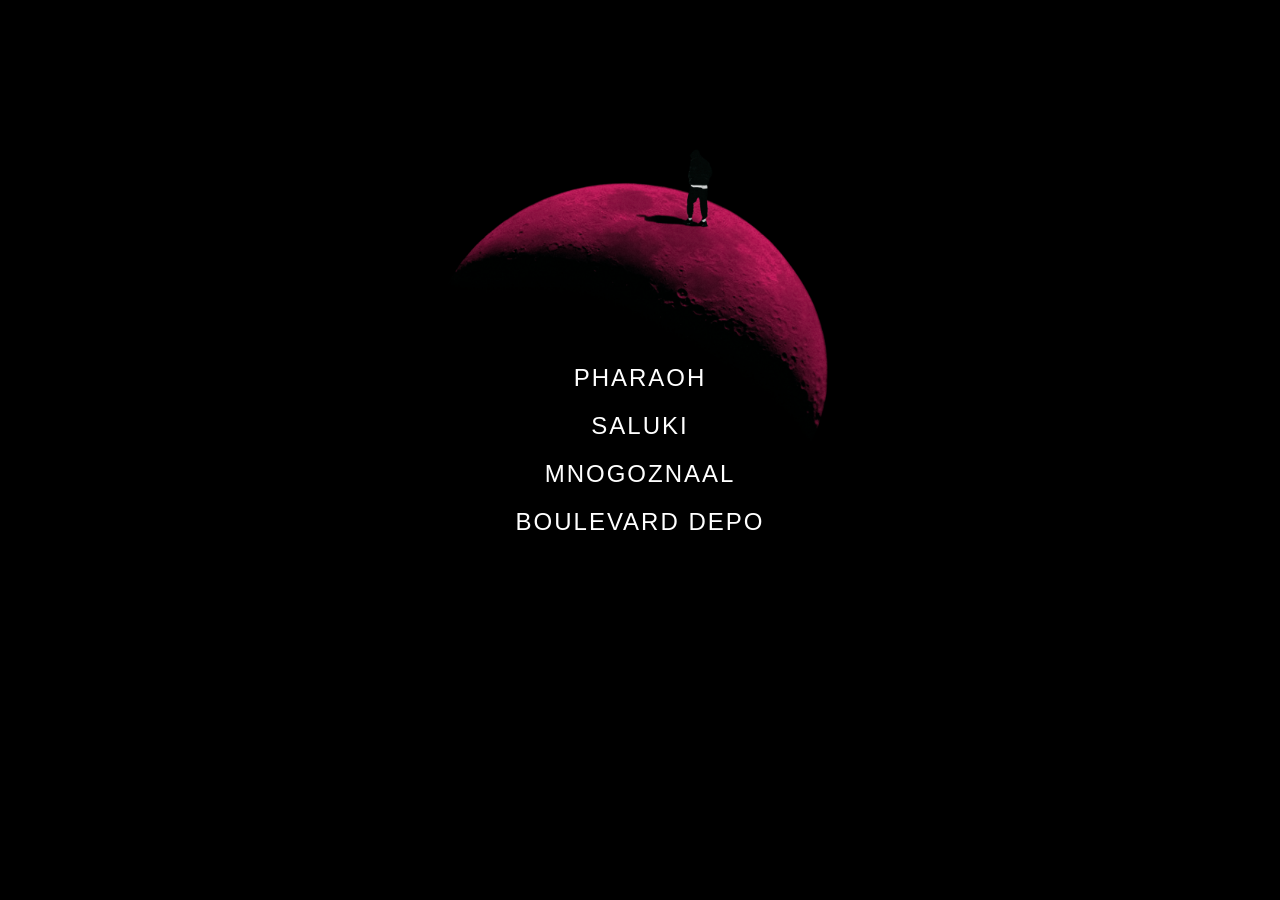
<file: index.html>
<!DOCTYPE html>
<html>
<head>
    <title>ГЛАВНАЯ</title>
    <link rel="stylesheet" href="style.css">
</head>

    <body class="index">
        <main class="index">
            <div><a href="pharaoh.html">PHARAOH</a></div>
            <div><a href="saluki.html">SALUKI</a></div>
            <div><a href="mnogoznaal.html">MNOGOZNAAL</a></div>
            <div><a href="depo.html">BOULEVARD DEPO</a></div>
        </main>

    <script>
        alert("Добро пожаловать на сайт о виниле новой школы!");

        console.log("Сайт загружен. Приятного просмотра!");
    </script>
</body>
</html>
</file>
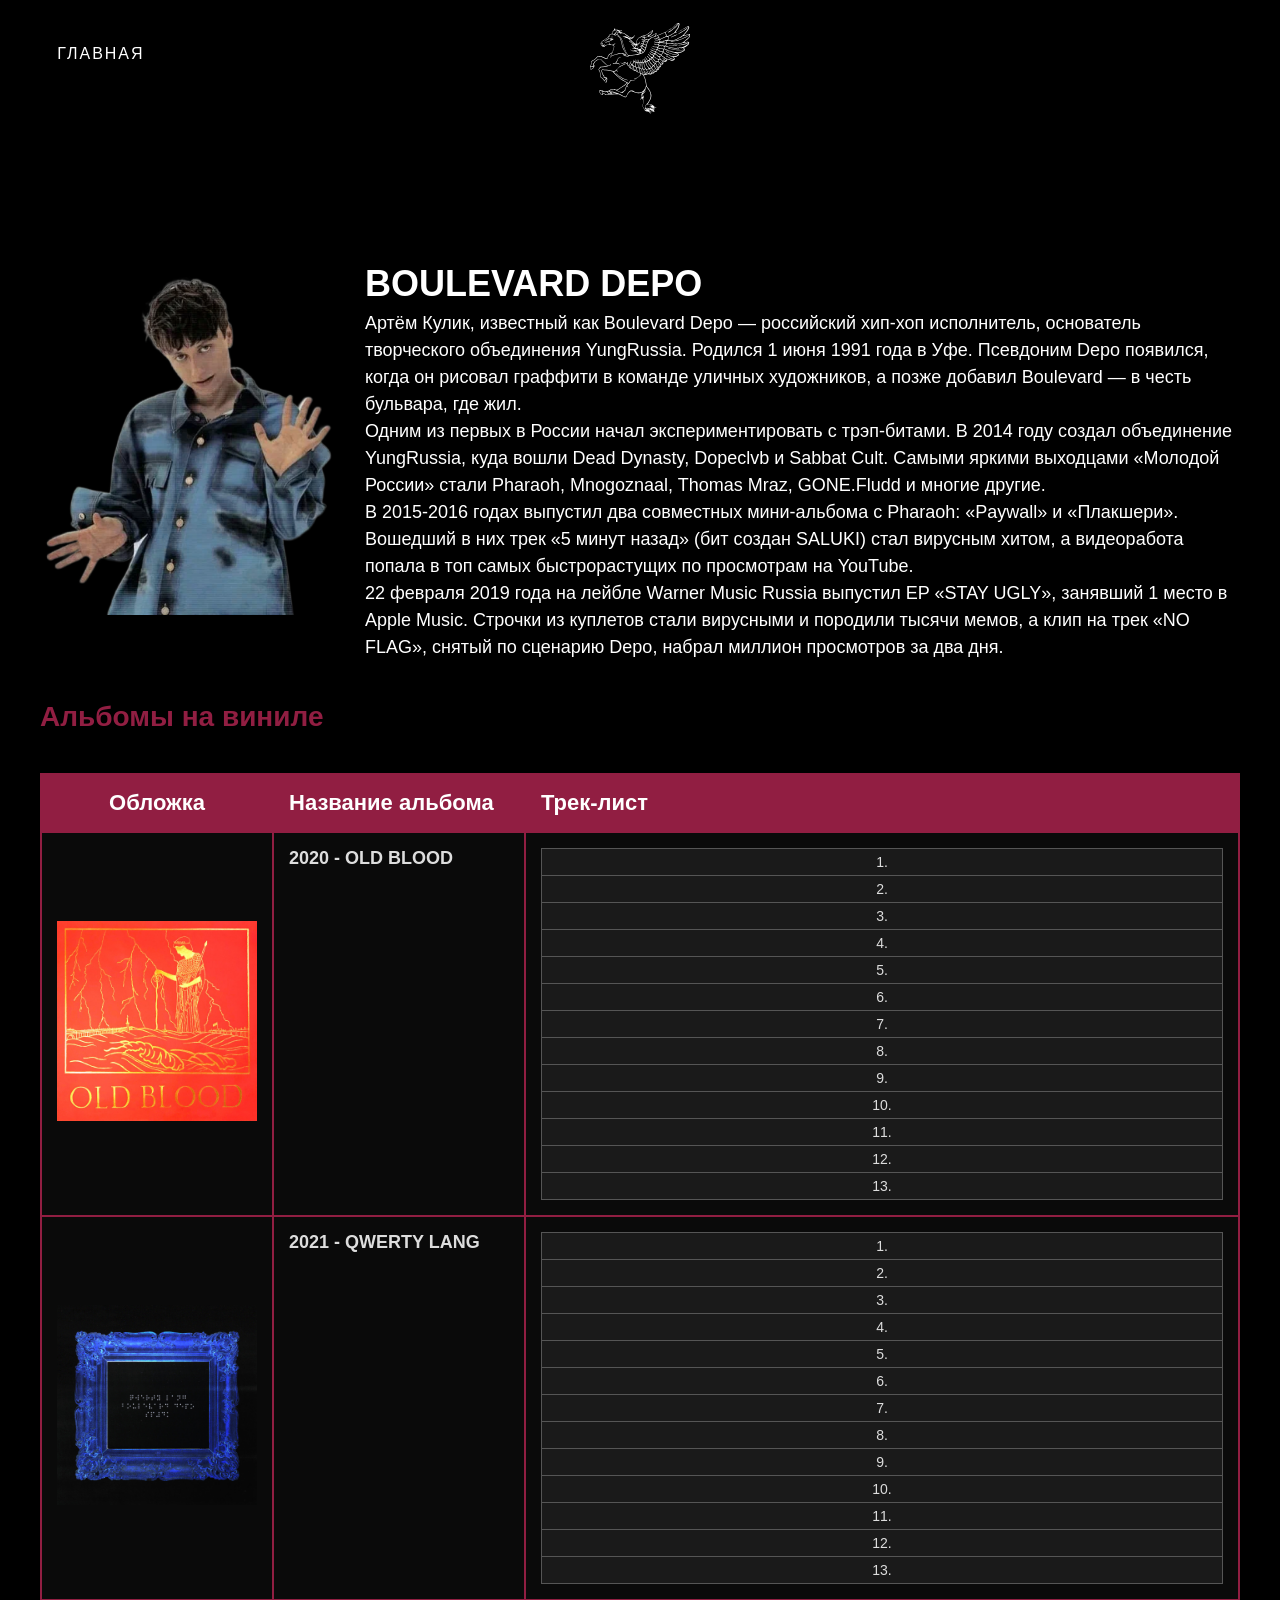
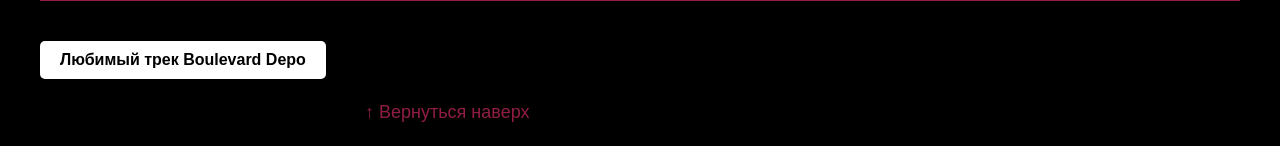
<file: depo.html>
<!DOCTYPE html>
<html lang="ru">
<head>
    <meta charset="UTF-8">
    <title>BOULEVARD DEPO — Винил новой школы</title>
    <link rel="stylesheet" href="style.css">
</head>
<body>
    <nav>
        <a href="index.html">ГЛАВНАЯ</a>
        <img src="images/pegasus.svg" width="100">
    </nav>

    <main>
        <img src="images/boulevard_depo.png" alt="Boulevard Depo">
        <h1>BOULEVARD DEPO</h1>

        <p>Артём Кулик, известный как Boulevard Depo — российский хип-хоп исполнитель, основатель творческого объединения YungRussia. Родился 1 июня 1991 года в Уфе. Псевдоним Depo появился, когда он рисовал граффити в команде уличных художников, а позже добавил Boulevard — в честь бульвара, где жил.</p>

        <p>Одним из первых в России начал экспериментировать с трэп-битами. В 2014 году создал объединение YungRussia, куда вошли Dead Dynasty, Dopeclvb и Sabbat Cult. Самыми яркими выходцами «Молодой России» стали Pharaoh, Mnogoznaal, Thomas Mraz, GONE.Fludd и многие другие.</p>

        <p>В 2015-2016 годах выпустил два совместных мини-альбома с Pharaoh: «Paywall» и «Плакшери». Вошедший в них трек «5 минут назад» (бит создан SALUKI) стал вирусным хитом, а видеоработа попала в топ самых быстрорастущих по просмотрам на YouTube.</p>

        <p>22 февраля 2019 года на лейбле Warner Music Russia выпустил EP «STAY UGLY», занявший 1 место в Apple Music. Строчки из куплетов стали вирусными и породили тысячи мемов, а клип на трек «NO FLAG», снятый по сценарию Depo, набрал миллион просмотров за два дня.</p>

        <h2><strong>Альбомы на виниле</strong></h2>

        <table>
            <thead>
                <tr>
                    <th>Обложка</th>
                    <th>Название альбома</th>
                    <th>Трек-лист</th>
                </tr>
            </thead>
            <tbody>
                <tr>
                    <td><img src="images/old_blood.jpg" width="200"></td>
                    <td><strong>2020 - OLD BLOOD</strong></td>
                    <td>
                        <table>
                            <tr><td>1. </td></tr>
                            <tr><td>2. </td></tr>
                            <tr><td>3. </td></tr>
                            <tr><td>4. </td></tr>
                            <tr><td>5. </td></tr>
                            <tr><td>6. </td></tr>
                            <tr><td>7. </td></tr>
                            <tr><td>8. </td></tr>
                            <tr><td>9. </td></tr>
                            <tr><td>10. </td></tr>
                            <tr><td>11. </td></tr>
                            <tr><td>12. </td></tr>
                            <tr><td>13. </td></tr>
                        </table>
                    </td>
                </tr>

                <tr>
                    <td><img src="images/qwerty_lang.jfif" width="200"></td>
                    <td><strong>2021 - QWERTY LANG</strong></td>
                    <td>
                        <table>
                            <tr><td>1. </td></tr>
                            <tr><td>2. </td></tr>
                            <tr><td>3. </td></tr>
                            <tr><td>4. </td></tr>
                            <tr><td>5. </td></tr>
                            <tr><td>6. </td></tr>
                            <tr><td>7. </td></tr>
                            <tr><td>8. </td></tr>
                            <tr><td>9. </td></tr>
                            <tr><td>10. </td></tr>
                            <tr><td>11. </td></tr>
                            <tr><td>12. </td></tr>
                            <tr><td>13. </td></tr>
                        </table>
                    </td>
                </tr>
            </tbody>
        </table>

        <button onclick="askFavorite()">Любимый трек Boulevard Depo</button>
        <p><a href="#top">↑ Вернуться наверх</a></p>
    </main>

    <script src="script.js"></script>
</body>
</html>
</file>
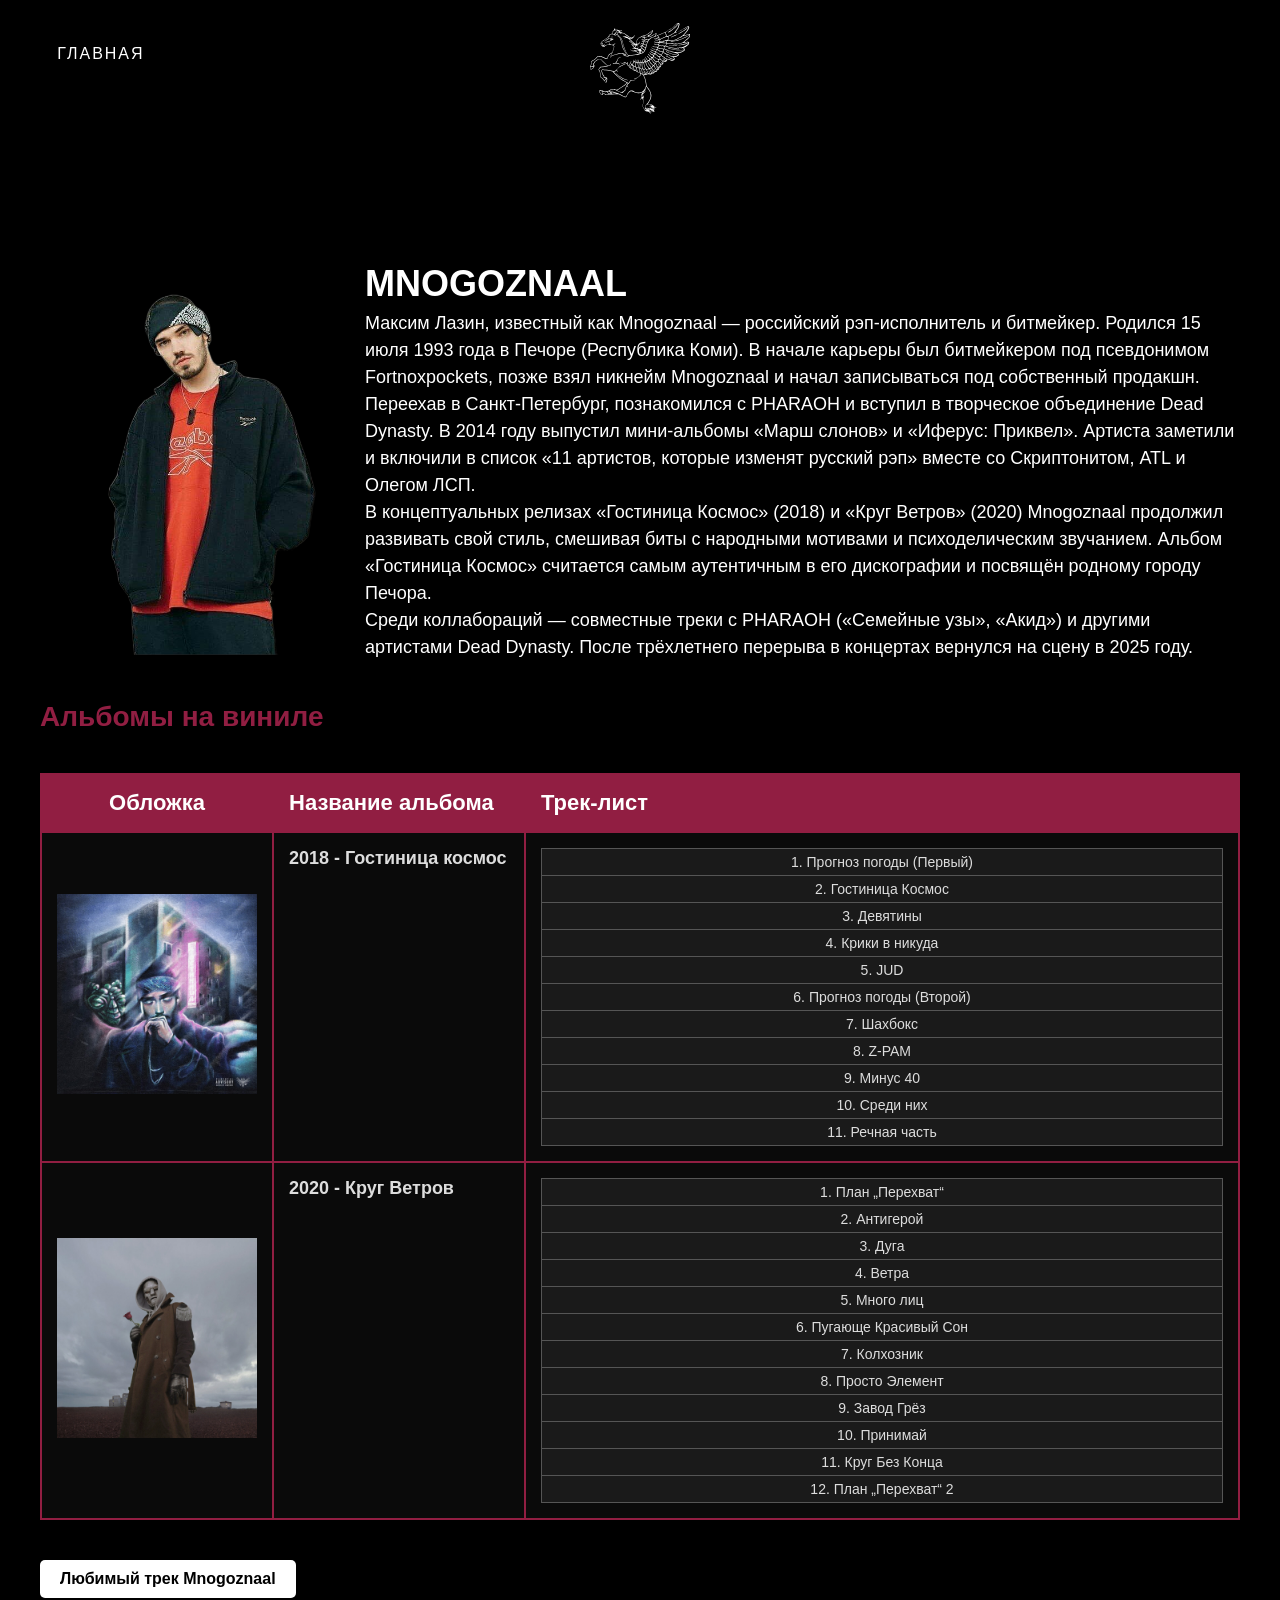
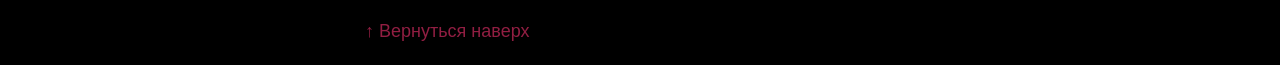
<file: mnogoznaal.html>
<!DOCTYPE html>
<html lang="ru">
<head>
    <meta charset="UTF-8">
    <title>MNOGOZNAAL — Винил новой школы</title>
    <link rel="stylesheet" href="style.css">
</head>
<body>
    <nav>
        <a href="index.html">ГЛАВНАЯ</a>
        <img src="images/pegasus.svg" width="100">
    </nav>

    <main>
        <img src="images/mnogoznaal.png" alt="Mnogoznaal">
        <h1>MNOGOZNAAL</h1>

        <p>Максим Лазин, известный как Mnogoznaal — российский рэп-исполнитель и битмейкер. Родился 15 июля 1993 года в Печоре (Республика Коми). В начале карьеры был битмейкером под псевдонимом Fortnoxpockets, позже взял никнейм Mnogoznaal и начал записываться под собственный продакшн.</p>

        <p>Переехав в Санкт-Петербург, познакомился с PHARAOH и вступил в творческое объединение Dead Dynasty. В 2014 году выпустил мини-альбомы «Марш слонов» и «Иферус: Приквел». Артиста заметили и включили в список «11 артистов, которые изменят русский рэп» вместе со Скриптонитом, ATL и Олегом ЛСП.</p>

        <p>В концептуальных релизах «Гостиница Космос» (2018) и «Круг Ветров» (2020) Mnogoznaal продолжил развивать свой стиль, смешивая биты с народными мотивами и психоделическим звучанием. Альбом «Гостиница Космос» считается самым аутентичным в его дискографии и посвящён родному городу Печора.</p>

        <p>Среди коллабораций — совместные треки с PHARAOH («Семейные узы», «Акид») и другими артистами Dead Dynasty. После трёхлетнего перерыва в концертах вернулся на сцену в 2025 году.</p>

        <h2><strong>Альбомы на виниле</strong></h2>

        <table>
            <thead>
                <tr>
                    <th>Обложка</th>
                    <th>Название альбома</th>
                    <th>Трек-лист</th>
                </tr>
            </thead>
            <tbody>
                <tr>
                    <td><img src="images/gostinicha_kosmos.jfif" width="200"></td>
                    <td><strong>2018 - Гостиница космос</strong></td>
                    <td>
                        <table>
                            <tr><td>1. Прогноз погоды (Первый)</td></tr>
                            <tr><td>2. Гостиница Космос</td></tr>
                            <tr><td>3. Девятины</td></tr>
                            <tr><td>4. Крики в никуда</td></tr>
                            <tr><td>5. JUD</td></tr>
                            <tr><td>6. Прогноз погоды (Второй)</td></tr>
                            <tr><td>7. Шахбокс</td></tr>
                            <tr><td>8. Z-PAM</td></tr>
                            <tr><td>9. Минус 40</td></tr>
                            <tr><td>10. Среди них</td></tr>
                            <tr><td>11. Речная часть</td></tr>
                        </table>
                    </td>
                </tr>

                <tr>
                    <td><img src="images/krug_vetrov.jfif" width="80"></td>
                    <td><strong>2020 - Круг Ветров</strong></td>
                    <td>
                        <table>
                            <tr><td>1. План „Перехват“</td></tr>
                            <tr><td>2. Антигерой</td></tr>
                            <tr><td>3. Дуга</td></tr>
                            <tr><td>4. Ветра</td></tr>
                            <tr><td>5. Много лиц</td></tr>
                            <tr><td>6. Пугающе Красивый Сон</td></tr>
                            <tr><td>7. Колхозник</td></tr>
                            <tr><td>8. Просто Элемент</td></tr>
                            <tr><td>9. Завод Грёз</td></tr>
                            <tr><td>10. Принимай</td></tr>
                            <tr><td>11. Круг Без Конца</td></tr>
                            <tr><td>12. План „Перехват“ 2</td></tr>
                        </table>
                    </td>
                </tr>
            </tbody>
        </table>

        <button onclick="askFavorite()">Любимый трек Mnogoznaal</button>
        <p><a href="#top">↑ Вернуться наверх</a></p>
    </main>

    <script src="script.js"></script>
</body>
</html>
</file>
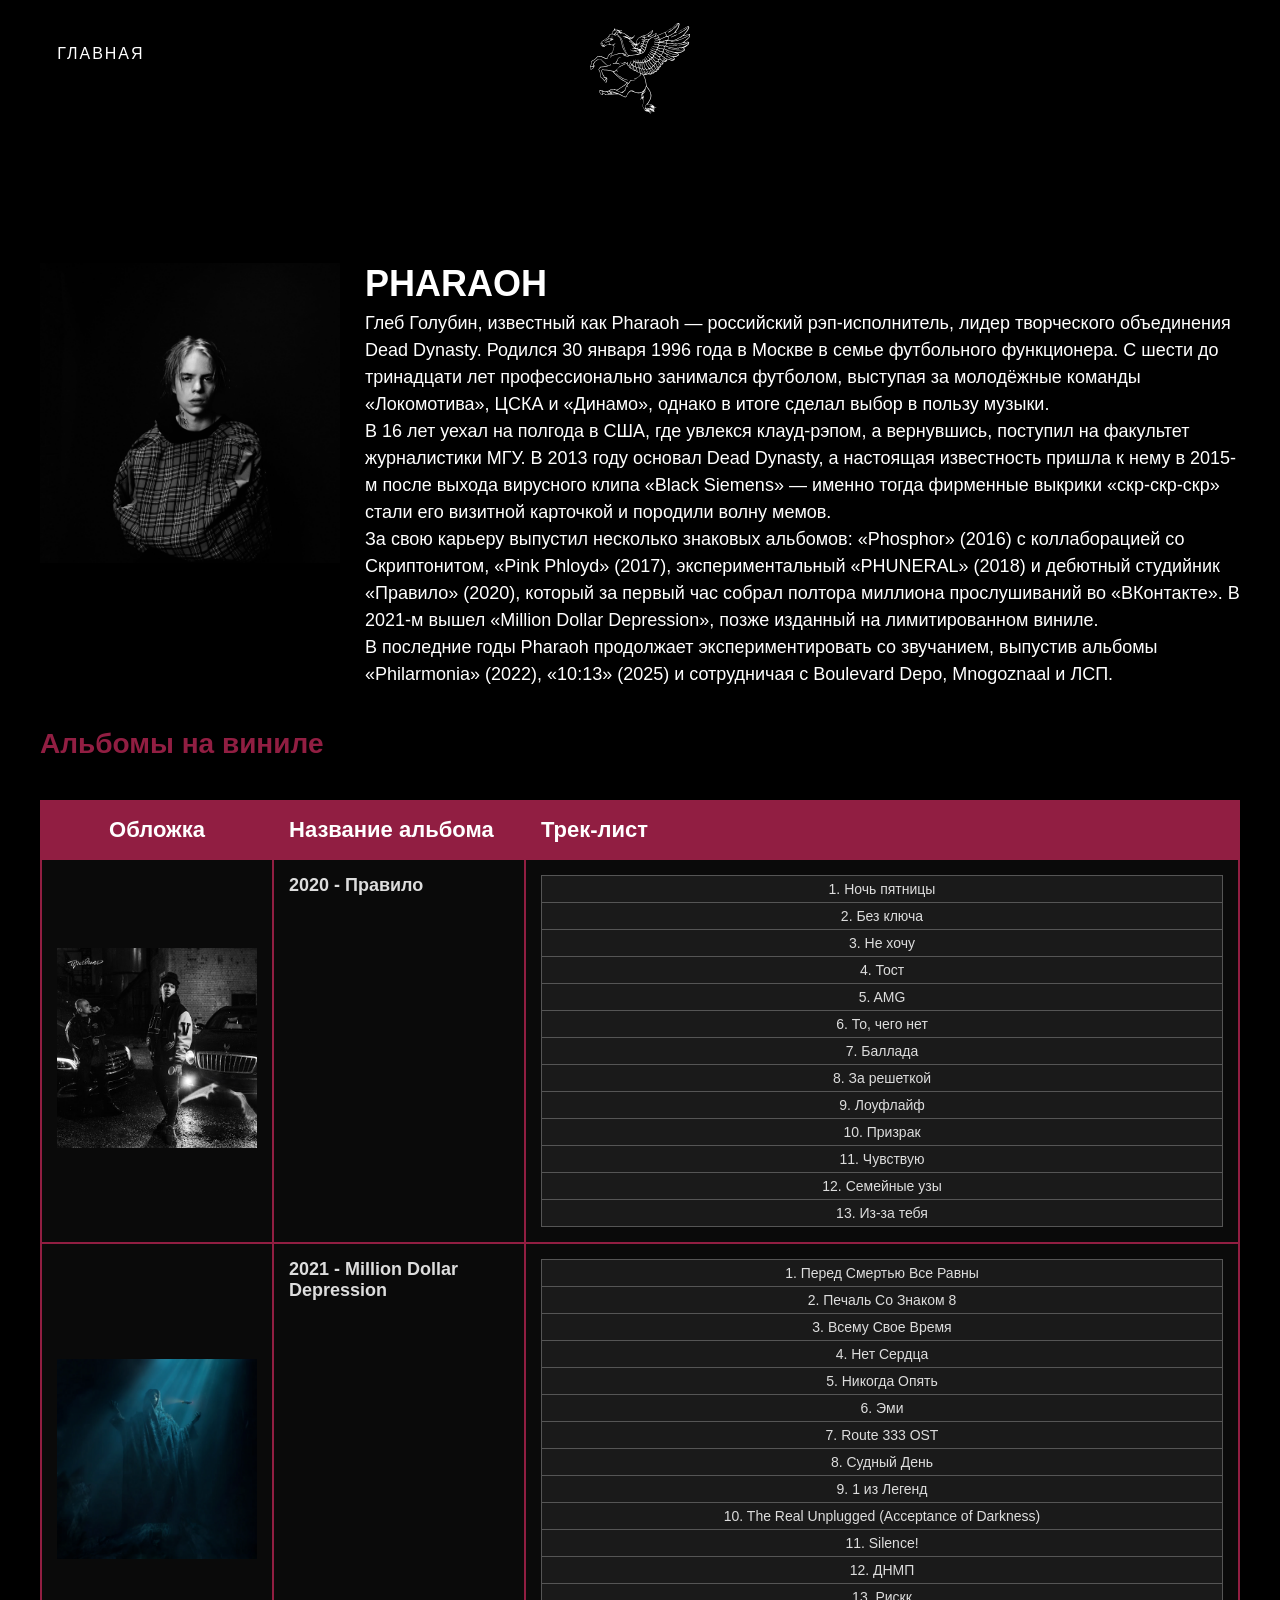
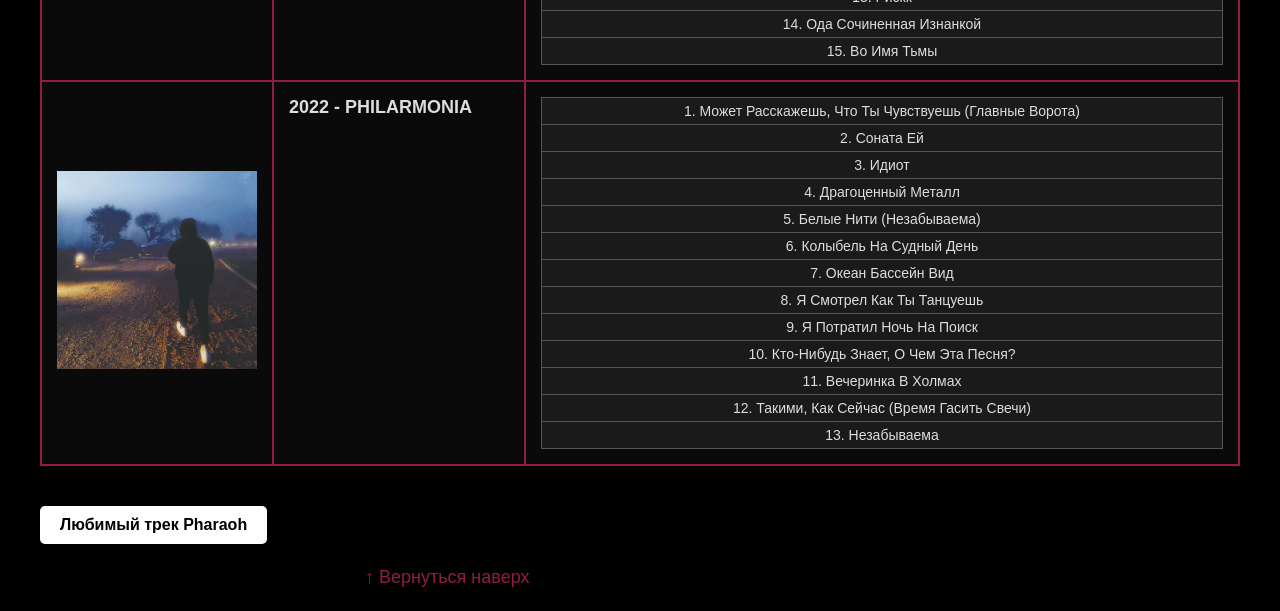
<file: pharaoh.html>
<!DOCTYPE html>
<html lang="ru">
<head>
    <meta charset="UTF-8">
    <title>PHARAOH — Винил новой школы</title>
    <link rel="stylesheet" href="style.css">
</head>
<body>
    <nav>
        <a href="index.html">ГЛАВНАЯ</a>
        <img src="images/pegasus.svg" width="100">
    </nav>

    <main>
        <img src="images/pharaoh.jpg" alt="Pharaoh">
        <h1>PHARAOH</h1>

        <p>Глеб Голубин, известный как Pharaoh — российский рэп-исполнитель, лидер творческого объединения Dead Dynasty. Родился 30 января 1996 года в Москве в семье футбольного функционера. С шести до тринадцати лет профессионально занимался футболом, выступая за молодёжные команды «Локомотива», ЦСКА и «Динамо», однако в итоге сделал выбор в пользу музыки.</p>

        <p>В 16 лет уехал на полгода в США, где увлекся клауд-рэпом, а вернувшись, поступил на факультет журналистики МГУ. В 2013 году основал Dead Dynasty, а настоящая известность пришла к нему в 2015-м после выхода вирусного клипа «Black Siemens» — именно тогда фирменные выкрики «скр-скр-скр» стали его визитной карточкой и породили волну мемов.</p>

        <p>За свою карьеру выпустил несколько знаковых альбомов: «Phosphor» (2016) с коллаборацией со Скриптонитом, «Pink Phloyd» (2017), экспериментальный «PHUNERAL» (2018) и дебютный студийник «Правило» (2020), который за первый час собрал полтора миллиона прослушиваний во «ВКонтакте». В 2021-м вышел «Million Dollar Depression», позже изданный на лимитированном виниле.</p>

        <p>В последние годы Pharaoh продолжает экспериментировать со звучанием, выпустив альбомы «Philarmonia» (2022), «10:13» (2025) и сотрудничая с Boulevard Depo, Mnogoznaal и ЛСП.</p>

        <h2><strong>Альбомы на виниле</strong></h2>

        <table>
            <thead>
                <tr>
                    <th>Обложка</th>
                    <th>Название альбома</th>
                    <th>Трек-лист</th>
                </tr>
            </thead>
            <tbody>
                <tr>
                    <td><img src="images/the_rule.jpg" width="200"></td>
                    <td><strong>2020 - Правило</strong></td>
                    <td>
                        <table>
                            <tr><td>1. Ночь пятницы</td></tr>
                            <tr><td>2. Без ключа</td></tr>
                            <tr><td>3. Не хочу</td></tr>
                            <tr><td>4. Тост</td></tr>
                            <tr><td>5. AMG</td></tr>
                            <tr><td>6. То, чего нет</td></tr>
                            <tr><td>7. Баллада</td></tr>
                            <tr><td>8. За решеткой</td></tr>
                            <tr><td>9. Лоуфлайф</td></tr>
                            <tr><td>10. Призрак</td></tr>
                            <tr><td>11. Чувствую</td></tr>
                            <tr><td>12. Семейные узы</td></tr>
                            <tr><td>13. Из-за тебя</td></tr>
                        </table>
                    </td>
                </tr>

                <tr>
                    <td><img src="images/million_dollar_depression.webp.png" width="200"></td>
                    <td><strong>2021 - Million Dollar Depression</strong></td>
                    <td>
                        <table>
                            <tr><td>1. Перед Смертью Все Равны</td></tr>
                            <tr><td>2. Печаль Со Знаком 8</td></tr>
                            <tr><td>3. Всему Свое Время</td></tr>
                            <tr><td>4. Нет Сердца</td></tr>
                            <tr><td>5. Никогда Опять</td></tr>
                            <tr><td>6. Эми</td></tr>
                            <tr><td>7. Route 333 OST</td></tr>
                            <tr><td>8. Судный День</td></tr>
                            <tr><td>9. 1 из Легенд</td></tr>
                            <tr><td>10. The Real Unplugged (Acceptance of Darkness)</td></tr>
                            <tr><td>11. Silence!</td></tr>
                            <tr><td>12. ДНМП</td></tr>
                            <tr><td>13. Рискк</td></tr>
                            <tr><td>14. Ода Сочиненная Изнанкой</td></tr>
                            <tr><td>15. Во Имя Тьмы</td></tr>
                        </table>
                    </td>
                </tr>

                <tr>
                    <td><img src="images/philarmonia.webp" width="200"></td>
                    <td><strong>2022 - PHILARMONIA</strong></td>
                    <td>
                        <table>
                            <tr><td>1. Может Расскажешь, Что Ты Чувствуешь (Главные Ворота)</td></tr>
                            <tr><td>2. Соната Ей</td></tr>
                            <tr><td>3. Идиот</td></tr>
                            <tr><td>4. Драгоценный Металл</td></tr>
                            <tr><td>5. Белые Нити (Незабываема)</td></tr>
                            <tr><td>6. Колыбель На Судный День</td></tr>
                            <tr><td>7. Океан Бассейн Вид</td></tr>
                            <tr><td>8. Я Смотрел Как Ты Танцуешь</td></tr>
                            <tr><td>9. Я Потратил Ночь На Поиск</td></tr>
                            <tr><td>10. Кто-Нибудь Знает, О Чем Эта Песня?</td></tr>
                            <tr><td>11. Вечеринка В Холмах</td></tr>
                            <tr><td>12. Такими, Как Сейчас (Время Гасить Свечи)</td></tr>
                            <tr><td>13. Незабываема</td></tr>
                        </table>
                    </td>
                </tr>
            </tbody>
        </table>

        <button onclick="askFavorite()">Любимый трек Pharaoh</button>
        <p><a href="#top">↑ Вернуться наверх</a></p>
    </main>

    <script src="script.js"></script>
</body>
</html>
</file>
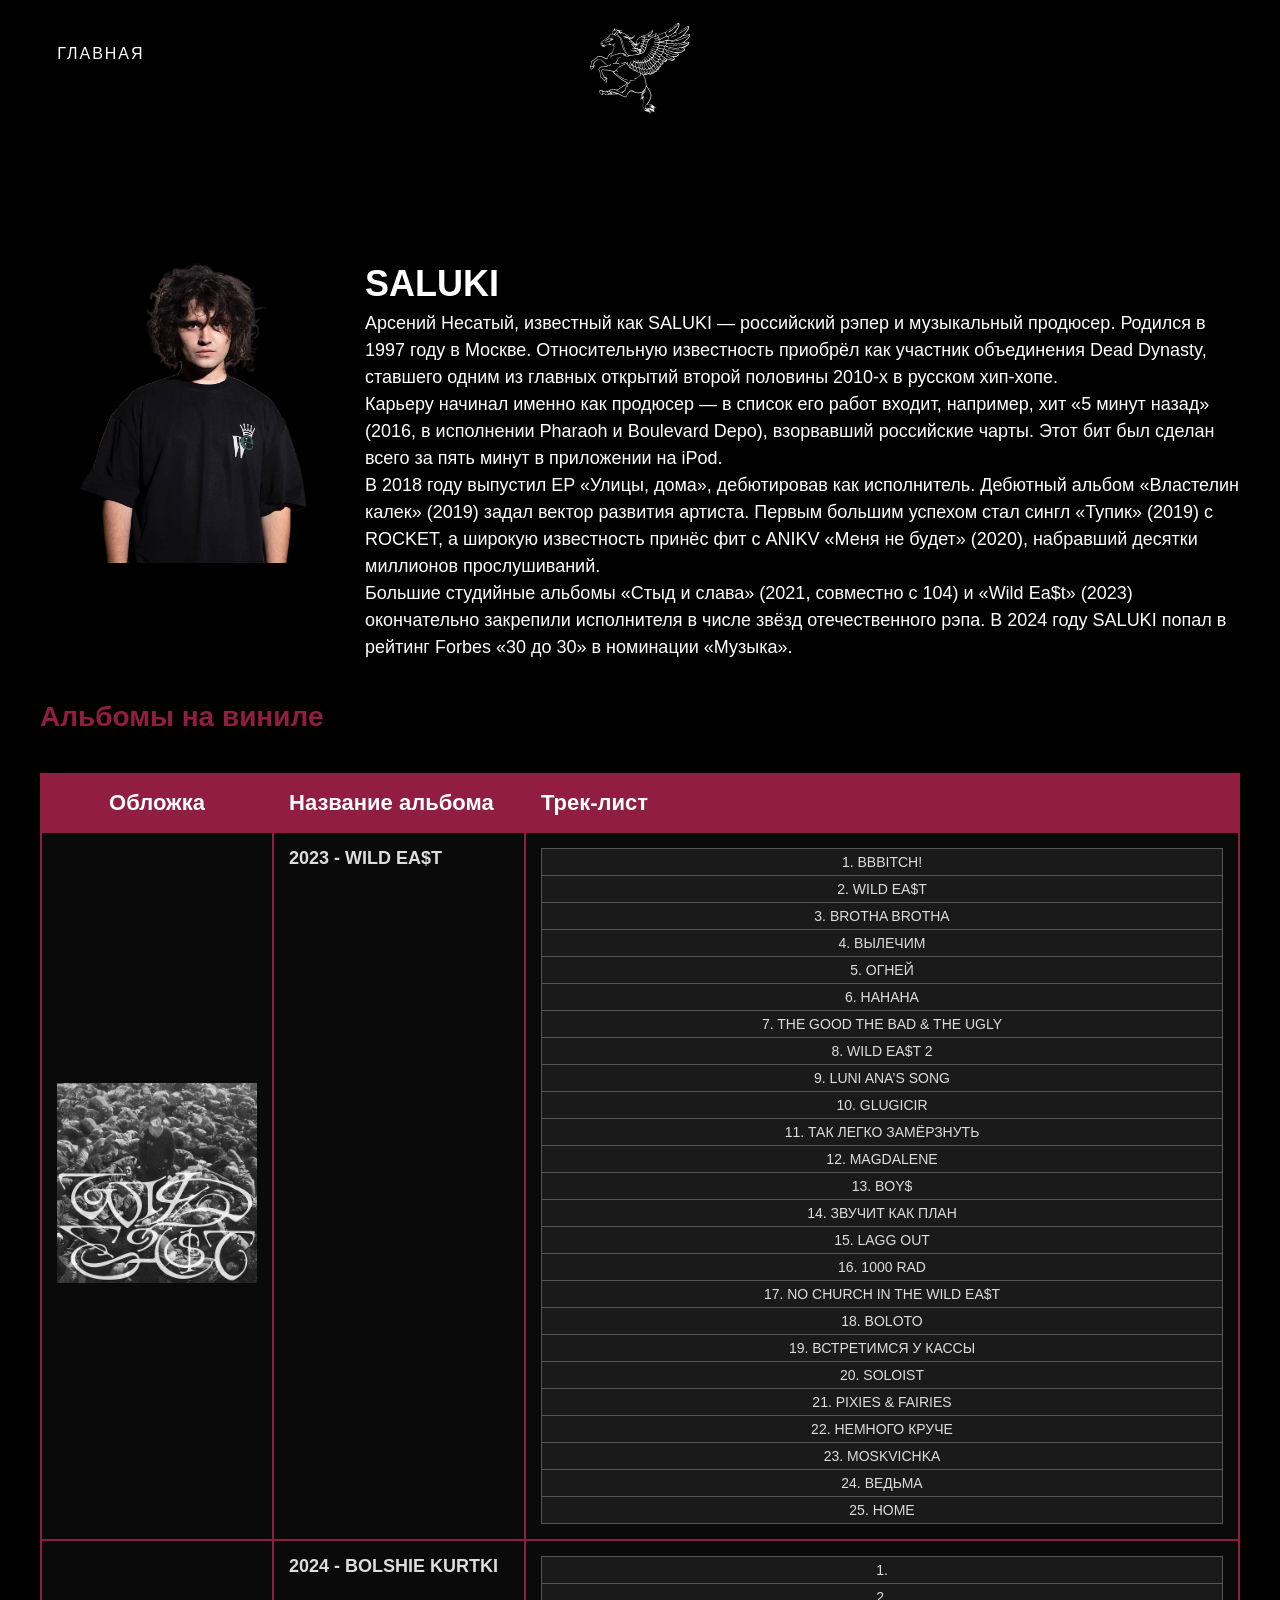
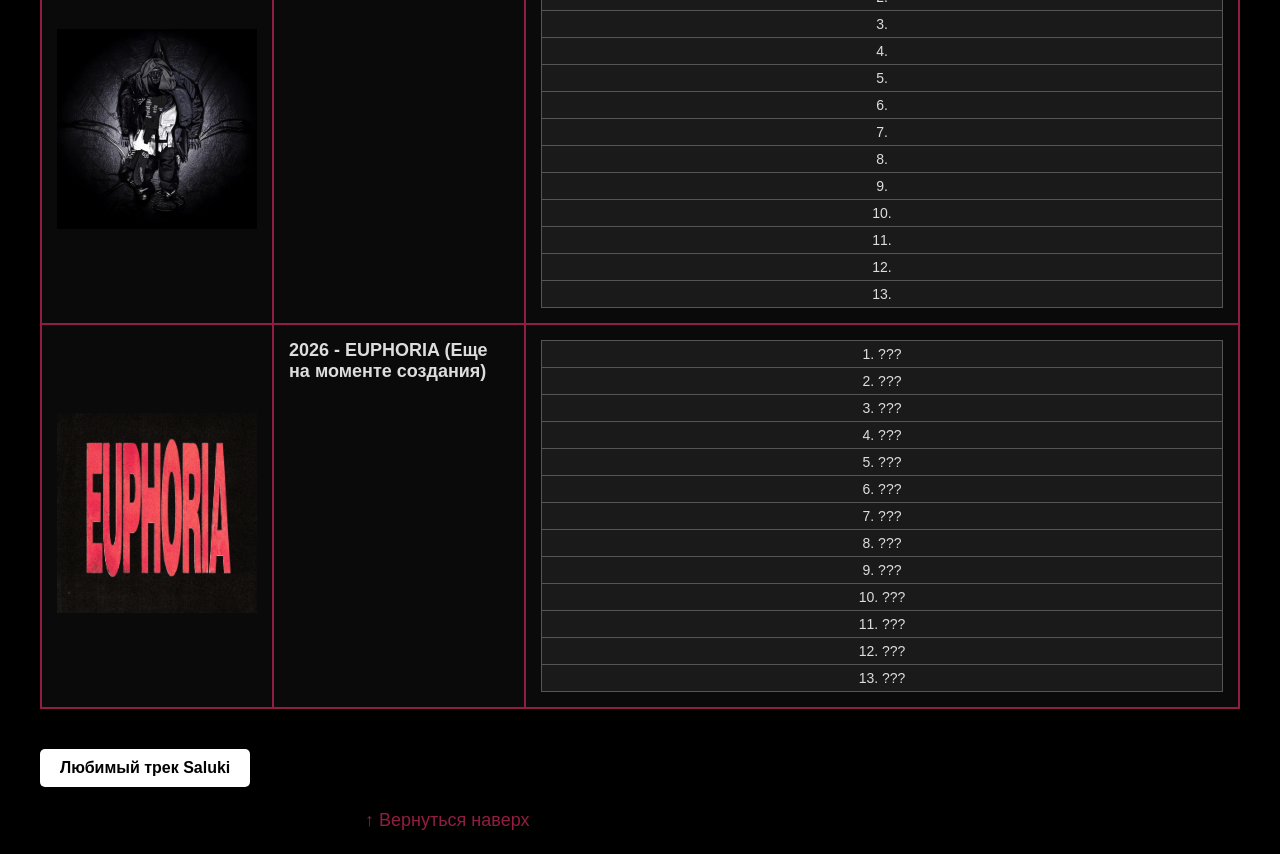
<file: saluki.html>
<!DOCTYPE html>
<html lang="ru">
<head>
    <meta charset="UTF-8">
    <title>SALUKI — Винил новой школы</title>
    <link rel="stylesheet" href="style.css">
</head>
<body>
    <nav>
        <a href="index.html">ГЛАВНАЯ</a>
        <img src="images/pegasus.svg" width="100">
    </nav>

    <main>
        <img src="images/saluki.png" alt="Saluki">
        <h1>SALUKI</h1>

        <p class="special">Арсений Несатый, известный как SALUKI — российский рэпер и музыкальный продюсер. Родился в 1997 году в Москве. Относительную известность приобрёл как участник объединения Dead Dynasty, ставшего одним из главных открытий второй половины 2010-х в русском хип-хопе.</p>

        <p>Карьеру начинал именно как продюсер — в список его работ входит, например, хит «5 минут назад» (2016, в исполнении Pharaoh и Boulevard Depo), взорвавший российские чарты. Этот бит был сделан всего за пять минут в приложении на iPod.</p>

        <p>В 2018 году выпустил EP «Улицы, дома», дебютировав как исполнитель. Дебютный альбом «Властелин калек» (2019) задал вектор развития артиста. Первым большим успехом стал сингл «Тупик» (2019) с ROCKET, а широкую известность принёс фит с ANIKV «Меня не будет» (2020), набравший десятки миллионов прослушиваний.</p>

        <p>Большие студийные альбомы «Стыд и слава» (2021, совместно с 104) и «Wild Ea$t» (2023) окончательно закрепили исполнителя в числе звёзд отечественного рэпа. В 2024 году SALUKI попал в рейтинг Forbes «30 до 30» в номинации «Музыка».</p>

        <h2><strong>Альбомы на виниле</strong></h2>

        <table>
            <thead>
                <tr>
                    <th>Обложка</th>
                    <th>Название альбома</th>
                    <th>Трек-лист</th>
                </tr>
            </thead>
            <tbody>
                <tr>
                    <td><img src="images/wild_east.jpg" width="200"></td>
                    <td><strong>2023 - WILD EA$T</strong></td>
                    <td>
                        <table>
                            <tr><td>1. BBBITCH!</td></tr>
                            <tr><td>2. WILD EA$T</td></tr>
                            <tr><td>3. BROTHA BROTHA</td></tr>
                            <tr><td>4. ВЫЛЕЧИМ</td></tr>
                            <tr><td>5. ОГНЕЙ</td></tr>
                            <tr><td>6. HAHAHA</td></tr>
                            <tr><td>7. THE GOOD THE BAD & THE UGLY</td></tr>
                            <tr><td>8. WILD EA$T 2</td></tr>
                            <tr><td>9. LUNI ANA’S SONG</td></tr>
                            <tr><td>10. GLUGICIR</td></tr>
                            <tr><td>11. ТАК ЛЕГКО ЗАМЁРЗНУТЬ</td></tr>
                            <tr><td>12. MAGDALENE</td></tr>
                            <tr><td>13. BOY$</td></tr>
                            <tr><td>14. ЗВУЧИТ КАК ПЛАН</td></tr>
                            <tr><td>15. LAGG OUT</td></tr>
                            <tr><td>16. 1000 RAD </td></tr>
                            <tr><td>17. NO CHURCH IN THE WILD EA$T</td></tr>
                            <tr><td>18. BOLOTO</td></tr>
                            <tr><td>19. ВСТРЕТИМСЯ У КАССЫ</td></tr>
                            <tr><td>20. SOLOIST</td></tr>
                            <tr><td>21. PIXIES & FAIRIES</td></tr>
                            <tr><td>22. НЕМНОГО КРУЧЕ</td></tr>
                            <tr><td>23. MOSKVICHKA</td></tr>
                            <tr><td>24. ВЕДЬМА</td></tr>
                            <tr><td>25. HOME</td></tr>
                        </table>
                    </td>
                </tr>

                <tr>
                    <td><img src="images/bolshie_kurtki.webp" width="80"></td>
                    <td><strong>2024 - BOLSHIE KURTKI</strong></td>
                    <td>
                        <table>
                            <tr><td>1. </td></tr>
                            <tr><td>2. </td></tr>
                            <tr><td>3. </td></tr>
                            <tr><td>4. </td></tr>
                            <tr><td>5. </td></tr>
                            <tr><td>6. </td></tr>
                            <tr><td>7. </td></tr>
                            <tr><td>8. </td></tr>
                            <tr><td>9. </td></tr>
                            <tr><td>10. </td></tr>
                            <tr><td>11. </td></tr>
                            <tr><td>12. </td></tr>
                            <tr><td>13. </td></tr>
                        </table>
                    </td>
                </tr>

                <tr>
                    <td><img src="images/euphoria.png" width="80"></td>
                    <td><strong>2026 - EUPHORIA (Еще на моменте создания)</strong></td>
                    <td>
                        <table>
                            <tr><td>1. ??? </td></tr>
                            <tr><td>2. ??? </td></tr>
                            <tr><td>3. ??? </td></tr>
                            <tr><td>4. ??? </td></tr>
                            <tr><td>5. ??? </td></tr>
                            <tr><td>6. ??? </td></tr>
                            <tr><td>7. ??? </td></tr>
                            <tr><td>8. ??? </td></tr>
                            <tr><td>9. ??? </td></tr>
                            <tr><td>10. ??? </td></tr>
                            <tr><td>11. ??? </td></tr>
                            <tr><td>12. ??? </td></tr>
                            <tr><td>13. ??? </td></tr>
                        </table>
                    </td>
                </tr>
            </tbody>
        </table>

        <button onclick="askFavorite()">Любимый трек Saluki</button>
        <p><a href="#top">↑ Вернуться наверх</a></p>
    </main>

    <script src="script.js"></script>
</body>
</html>
</file>
<file: style.css>
* {
    scroll-behavior: smooth;
}

body {
    background-color: #000;
    color: white;
    font-family: "Forum", sans-serif;
    font-size: 18px;
    margin: 0;
    padding: 20px;
}

nav {
    display: flex;
    position: relative;
    gap: 20px;
    margin-bottom: 50px;
}

nav a {
    color: white;
    text-decoration: none;
    letter-spacing: 2px;
    font-family: "Forum", sans-serif;
    font-size: 16px;
    margin-top: 2%;
    margin-left: 3%;
}

nav img {
    position: absolute;
    left: 50%;
    transform: translateX(-50%);
    width: 100px;
    top: 7%;
}

main {
    position: relative;
    max-width: 1200px;
    margin: 0 auto;
}

main img {
    float: left;
    margin-right: 20px;
    width: 300px;
    position: relative;
    top: 150px;
}

main h1 {
    margin-left: 325px;
    position: relative;
    top: 150px;
    font-size: 36px;
}

main p {
    margin: 0;
    padding-left: 325px;
    line-height: 1.5;
}

main p:first-of-type {
    margin-top: 155px;
}

/* ========== СТИЛИ ДЛЯ ТАБЛИЦЫ ========== */
main table {
    width: 100%;
    margin: 40px 0;
    border-collapse: collapse;
    background-color: #0a0a0a;
    position: static;
}

main table * {
    position: static;
    float: none;
    top: auto;
    margin: 0;
    padding: 0;
}

main table th,
main table td {
    border: 2px solid #911e42;
    padding: 15px;
    vertical-align: top;
    text-align: left;
}

main table th {
    background-color: #911e42;
    color: white;
    font-size: 22px;
    font-weight: bold;
}

main table td {
    color: #ddd;
}

/* Ширина столбцов */
main table th:first-child,
main table td:first-child {
    width: 200px;
    text-align: center;
    vertical-align: middle;
}

main table th:nth-child(2),
main table td:nth-child(2) {
    width: 220px;
}

main table th:last-child,
main table td:last-child {
    width: auto;
}

/* Обложки внутри таблицы */
main table td img {
    width: 200px;
    height: auto;
    float: none;
    display: inline-block;
    top: 0;
    margin: 0;
}

/* Вложенная таблица (трек-лист) */
main table table {
    width: 100%;
    margin: 0;
    background-color: #1a1a1a;
    border-collapse: collapse;
}

main table table td {
    border: 1px solid #555;
    padding: 5px 8px;
    font-size: 14px;
}

/* Заголовок h2 над таблицей */
main h2 {
    margin-left: 0;
    padding-left: 0;
    position: static;
    color: #911e42;
    font-size: 28px;
    margin-top: 40px;
}

/* Кнопка */
button {
    background-color: white;
    color: #000;
    border: none;
    padding: 10px 20px;
    font-size: 16px;
    font-weight: bold;
    border-radius: 5px;
    cursor: pointer;
    margin: 20px 0;
    display: block;
}

button:hover {
    background-color: #911e42;
    color: white;
}

/* Ссылки */
a {
    color: #911e42;
    text-decoration: none;
}

a:hover {
    text-decoration: underline;
}

/* Стили для главной страницы */
body.index {
    background-image: url('images/moon.png');
    background-size: 50% auto;
    background-color: #000;
    background-position: center 20px;
    background-repeat: no-repeat;
    color: white;
    font-family: "Forum", sans-serif;
    font-size: 24px;
}

main.index {
    position: fixed;
    top: 50%;
    left: 50%;
    transform: translate(-50%, -50%);
    text-align: center;
    line-height: 2;
}

main.index a {
    color: white;
    text-decoration: none;
    letter-spacing: 2px;
    font-family: "Forum", sans-serif;
    font-size: 24px;
}

main.index a:hover {
    color: #911e42;
}

#top {
    scroll-margin-top: 20px;
    color: #911e42;
}
</file>
